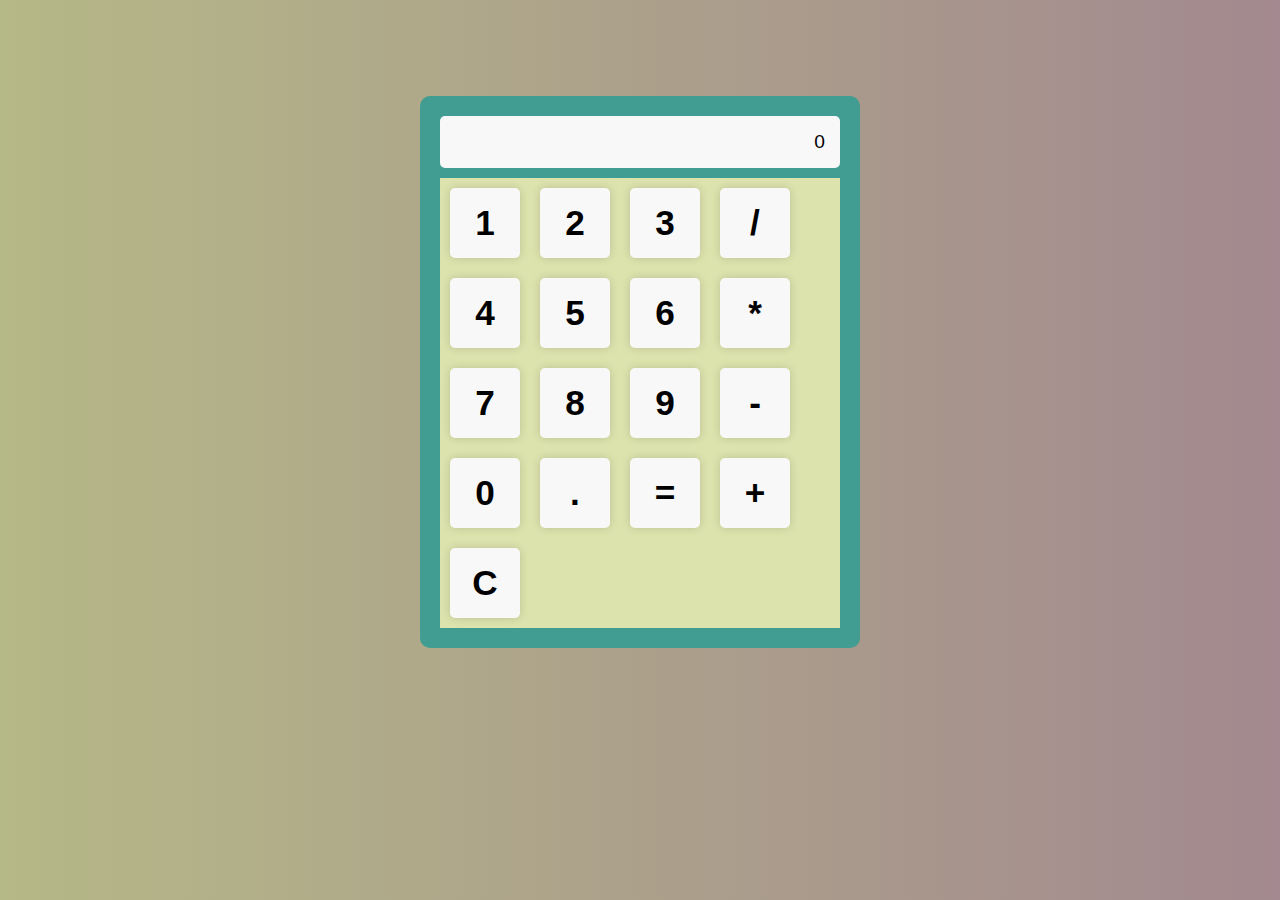
<file: Codesoft Task 3/Codesoft.Html>
<!DOCTYPE html>
<html>
<head>
  <title>Calculator</title>
</head>
<link rel="stylesheet" href="Style.css">
<body>
    <div class="calculator">
        <input type="text" class="calcInput" value="0">
        <div class="calcButtons">
          <button class="btn" value="1">1</button>
          <button class="btn" value="2">2</button>
          <button class="btn" value="3">3</button>
          <button class="btn" value="/">/</button>
          <button class="btn" value="4">4</button>
          <button class="btn" value="5">5</button>
          <button class="btn" value="6">6</button>
          <button class="btn" value="*">*</button>
          <button class="btn" value="7">7</button>
          <button class="btn" value="8">8</button>
          <button class="btn" value="9">9</button>
          <button class="btn" value="-">-</button>
          <button class="btn" value="0">0</button>
          <button class="btn" value=".">.</button>
          <button class="btn" value="=">=</button>
          <button class="btn" value="+">+</button>
          <button class="btn" value="C">C</button>
        </div>
      </div>

</body>
<script src="codesoft.js"></script>
</html>
</file>
<file: Codesoft Task 3/Style.css>
*::before, *::after {
  box-sizing: border-box;
  font-weight: normal;
}

body {
  margin: 0;
  padding: 6rem;
  background: linear-gradient(to right, rgb(181, 184, 135), rgb(163, 137, 143));
  display: flex;
  justify-content: center;
  align-items: center;
  }
.calculator {
    width: 400px;
    background-color: #419d91;
    padding: 20px;
    border-radius: 10px;
    position: relative;
    pos
  }
  
  .calcInput{
    width: 92.5%;
    background-color: #F8F8F8;
    padding: 15px;
    font-size: 1.2em;
    border:slategrey;
    text-align: right;
    border-radius: 5px;
    margin-bottom: 10px;
  }
  
  .calcButtons {
    display: flex;
    flex-wrap: wrap;
    background-color: #dde3ad;
  }
  
  .btn {
    background-color: #F8F8F8;
    box-shadow: 0 0 10px rgba(0, 0, 0, .15);
    width: 70px;
    height: 70px;
    font-size: 2.2em;
    border: 0 none;
    margin: 10px;
    border-radius: 5px;
    font-weight: bold;
    cursor: pointer;
  }
  .btn:hover {
    background-color: #c9d281;
  }
</file>
